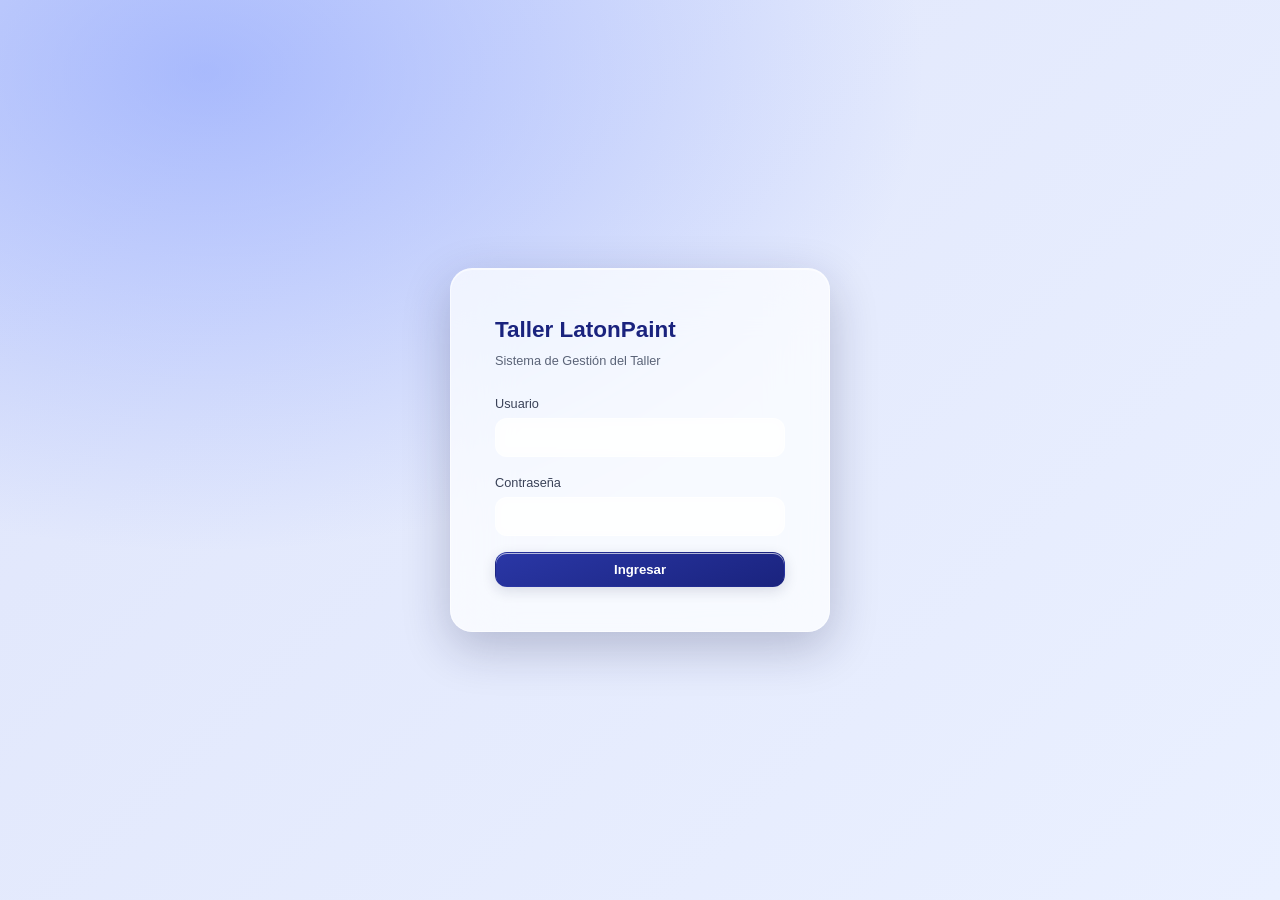
<file: frontend/index.html>
<!DOCTYPE html>
<html lang="es">
<head>
  <meta charset="UTF-8">
  <meta name="viewport" content="width=device-width, initial-scale=1.0">
  <meta name="description" content="Sistema de gestión operacional para taller de latonería y pintura automotriz. Interfaz Liquid Glass.">
  <meta name="theme-color" content="#1a237e">
  <title>Taller LatonPaint</title>
  <!-- Favicon emoji inline (sin assets externos) -->
  <link rel="icon" href="data:image/svg+xml,<svg xmlns='http://www.w3.org/2000/svg' viewBox='0 0 100 100'><text y='.9em' font-size='90'>🔧</text></svg>">
  <link rel="stylesheet" href="css/main.css">
  <link rel="stylesheet" href="css/components.css">
</head>
<body>

  <!-- Filtro SVG de refracción "liquid glass" (opcional, vía clase .glass-refract).
       feTurbulence genera ruido orgánico; feDisplacementMap desplaza los píxeles
       del backdrop para simular la distorsión real del vidrio líquido. -->
  <svg width="0" height="0" style="position:absolute" aria-hidden="true" focusable="false">
    <filter id="liquid-glass" x="-20%" y="-20%" width="140%" height="140%">
      <feTurbulence type="fractalNoise" baseFrequency="0.008 0.012" numOctaves="2" seed="7" result="noise"/>
      <feGaussianBlur in="noise" stdDeviation="1.2" result="softNoise"/>
      <feDisplacementMap in="SourceGraphic" in2="softNoise" scale="14"
                         xChannelSelector="R" yChannelSelector="G"/>
    </filter>
  </svg>

  <!-- Pantalla de Login -->
  <div id="login-screen">
    <div class="login-card">
      <h2>Taller LatonPaint</h2>
      <p>Sistema de Gestión del Taller</p>
      <form id="login-form">
        <div class="form-group">
          <label for="username">Usuario</label>
          <input class="form-control" id="username" type="text" autocomplete="username" required>
        </div>
        <div class="form-group">
          <label for="password">Contraseña</label>
          <input class="form-control" id="password" type="password" autocomplete="current-password" required>
        </div>
        <button type="submit" class="btn btn-primary" style="width:100%">Ingresar</button>
      </form>
    </div>
  </div>

  <!-- Layout principal (oculto hasta autenticarse) -->
  <div id="app" class="hidden">
    <aside id="sidebar">
      <div class="logo">
        <h2>🔧 LatonPaint</h2>
        <small>Gestión del Taller</small>
      </div>
      <nav>
        <a href="#/dashboard">📊 Dashboard</a>
        <a href="#/ordenes">📋 Órdenes</a>
        <a href="#/seguimiento">🚗 Seguimiento</a>
        <a href="#/clientes" id="nav-clientes">👤 Clientes</a>
        <a href="#/personal" id="nav-personal">👷 Personal</a>
        <a href="#/usuarios" id="nav-usuarios" class="hidden">👥 Usuarios</a>
      </nav>
      <div class="sidebar-footer">
        <span id="user-display"></span><br>
        <span id="user-perfil" class="text-muted" style="font-size:.72rem"></span><br>
        <a href="#" id="btn-logout" style="color:rgba(255,255,255,.6);font-size:.78rem">Cerrar sesión</a>
      </div>
    </aside>

    <div id="content">
      <header id="header">
        <h1 id="header-title">Dashboard</h1>
        <div class="user-info">
          <span id="header-user"></span>
        </div>
      </header>
      <main id="main"></main>
    </div>
  </div>

  <!-- Contenedor de notificaciones toast -->
  <div id="toast-container"></div>

  <script type="module">
    import { isAuthenticated, logout, getCurrentUser, setupLoginForm, PERFIL_LABEL } from './js/auth.js';
    import { initRouter, register } from './js/router.js';
    import { dashboard }   from './js/pages/dashboard.js';
    import { clientes }    from './js/pages/clientes.js';
    import { ordenes }     from './js/pages/ordenes.js';
    import { seguimiento } from './js/pages/seguimiento.js';
    import { personal }    from './js/pages/personal.js';
    import { usuarios }    from './js/pages/usuarios.js';

    // Registrar rutas
    register('#/dashboard',   dashboard);
    register('#/ordenes',     ordenes);
    register('#/seguimiento', seguimiento);
    register('#/clientes',    clientes);
    register('#/personal',    personal);
    register('#/usuarios',    usuarios);

    // Setup inicial
    setupLoginForm();

    // Gating del sidebar por perfil: todos ven Dashboard/Órdenes/Seguimiento; las
    // secciones de gestión (Clientes/Personal/Usuarios) son solo para administradores.
    function aplicarGating(user) {
      const esAdmin = !!user.is_admin;
      const soloAdmin = ['nav-clientes', 'nav-personal', 'nav-usuarios'];
      soloAdmin.forEach(id => {
        const el = document.getElementById(id);
        if (el) el.classList.toggle('hidden', !esAdmin);
      });
    }

    async function showApp() {
      document.getElementById('login-screen').classList.add('hidden');
      document.getElementById('app').classList.remove('hidden');
      try {
        const user = await getCurrentUser();
        document.getElementById('user-display').textContent = user.nombre_completo || user.username;
        document.getElementById('header-user').textContent = user.username;
        const perfilEl = document.getElementById('user-perfil');
        if (perfilEl) perfilEl.textContent = PERFIL_LABEL[user.perfil] || user.perfil || '';
        aplicarGating(user);
      } catch {}
    }

    function showLogin() {
      document.getElementById('login-screen').classList.remove('hidden');
      document.getElementById('app').classList.add('hidden');
    }

    document.getElementById('btn-logout').addEventListener('click', (e) => {
      e.preventDefault();
      logout();
      showLogin();
    });

    // Escuchar cambios de hash para mostrar/ocultar login
    window.addEventListener('hashchange', () => {
      if (isAuthenticated()) showApp();
      else showLogin();
    });

    // Iniciar
    if (isAuthenticated()) {
      showApp();
      initRouter();
    } else {
      showLogin();
      // Iniciar el router de todas formas para manejar el #/login
      initRouter();
    }

    // Manejar login exitoso
    document.addEventListener('login-success', () => {
      showApp();
      initRouter();
    });
  </script>
</body>
</html>
</file>
<file: frontend/css/main.css>
/* ╔══════════════════════════════════════════════════════════════════════════╗
   ║  Taller LatonPaint — Tema "Liquid Glass"                                  ║
   ║  Vidrio translúcido tipo Apple en CSS puro (sin frameworks).             ║
   ║  Principio rector: LEGIBILIDAD primero. El vidrio nunca tapa el texto.   ║
   ╚══════════════════════════════════════════════════════════════════════════╝ */

/* ── Variables ──────────────────────────────────────────────────────────── */
:root {
  /* Paleta base */
  --color-primary:    #1a237e;
  --color-primary-d:  #0d1b5e;
  --color-accent:     #1565c0;
  --color-bg:         #eef1f8;
  --color-surface:    #ffffff;
  --color-border:     #e0e0e0;
  --color-text:       #1a1f36;
  --color-muted:      #5b6478;

  --color-success:    #1f8a4c;
  --color-warning:    #e65100;
  --color-danger:     #c62828;
  --color-info:       #1565c0;

  /* ── Capa de vidrio (liquid glass) ─────────────────────────────────────── */
  --glass-bg:        rgba(255, 255, 255, 0.55);   /* superficie translúcida   */
  --glass-bg-strong: rgba(255, 255, 255, 0.72);   /* superficie más sólida    */
  --glass-bg-dark:   rgba(20, 27, 70, 0.45);       /* vidrio oscuro (sidebar)  */
  --glass-border:    rgba(255, 255, 255, 0.55);   /* borde de luz             */
  --glass-border-d:  rgba(255, 255, 255, 0.18);   /* borde de luz sobre oscuro*/
  --glass-blur:      18px;
  --glass-blur-lg:   28px;
  /* Brillo interior superior + sombra profunda suave = sensación de cristal  */
  --glass-hi:        inset 0 1px 0 rgba(255, 255, 255, 0.65);
  --glass-shadow:    0 8px 32px rgba(20, 27, 70, 0.16),
                     inset 0 1px 0 rgba(255, 255, 255, 0.55);
  --glass-shadow-lg: 0 16px 48px rgba(20, 27, 70, 0.24),
                     inset 0 1px 0 rgba(255, 255, 255, 0.6);

  --radius:    14px;
  --radius-lg: 22px;
  --shadow:    0 6px 24px rgba(20, 27, 70, 0.14);
  --shadow-sm: 0 2px 10px rgba(20, 27, 70, 0.10);

  --sidebar-width: 230px;
  --header-height: 60px;
}

/* ── Reset ──────────────────────────────────────────────────────────────── */
*, *::before, *::after { box-sizing: border-box; margin: 0; padding: 0; }
html { font-size: 15px; }
body {
  font-family: 'Segoe UI', -apple-system, BlinkMacSystemFont, Arial, sans-serif;
  color: var(--color-text);
  line-height: 1.5;
  min-height: 100vh;
  /* Fondo "aurora": mesh de gradientes que el vidrio refracta por encima */
  background:
    radial-gradient(1200px 800px at 8% 4%,  rgba(101, 132, 255, 0.45), transparent 60%),
    radial-gradient(1000px 700px at 92% 12%, rgba(21, 101, 192, 0.40), transparent 55%),
    radial-gradient(900px 900px  at 75% 92%, rgba(106, 27, 154, 0.32), transparent 55%),
    radial-gradient(800px 700px  at 12% 88%, rgba(31, 138, 76, 0.28),  transparent 55%),
    linear-gradient(135deg, #dfe5fb 0%, #eaf0ff 50%, #e6ecfb 100%);
  background-attachment: fixed;
  background-size: 200% 200%;
  animation: auroraShift 28s ease-in-out infinite alternate;
}
@keyframes auroraShift {
  0%   { background-position: 0% 0%,   100% 0%,   75% 100%, 0% 100%, 0% 0%; }
  100% { background-position: 12% 8%, 88% 10%,   68% 88%, 8% 92%, 100% 100%; }
}

a { color: var(--color-accent); text-decoration: none; }
a:hover { text-decoration: underline; }
button { cursor: pointer; font-family: inherit; font-size: inherit; }
input, select, textarea { font-family: inherit; font-size: inherit; }

/* Foco accesible visible y consistente en toda la app */
:focus-visible {
  outline: 2px solid var(--color-accent);
  outline-offset: 2px;
  border-radius: 6px;
}

/* ── Layout principal ───────────────────────────────────────────────────── */
#app { display: flex; height: 100vh; overflow: hidden; padding: 12px; gap: 12px; }

/* Sidebar — vidrio oscuro */
#sidebar {
  width: var(--sidebar-width);
  background: linear-gradient(160deg, rgba(26, 35, 126, 0.78), rgba(13, 27, 94, 0.62));
  -webkit-backdrop-filter: blur(var(--glass-blur-lg)) saturate(160%);
  backdrop-filter: blur(var(--glass-blur-lg)) saturate(160%);
  border: 1px solid var(--glass-border-d);
  border-radius: var(--radius-lg);
  box-shadow: var(--glass-shadow-lg);
  color: #fff;
  display: flex;
  flex-direction: column;
  flex-shrink: 0;
  overflow-y: auto;
}
#sidebar .logo {
  padding: 22px 18px 16px;
  border-bottom: 1px solid rgba(255,255,255,.14);
}
#sidebar .logo h2 { font-size: 1.05rem; letter-spacing: .5px; }
#sidebar .logo small { font-size: .72rem; opacity: .75; }
#sidebar nav { flex: 1; padding: 14px 10px; }
#sidebar nav a {
  display: flex;
  align-items: center;
  gap: 10px;
  padding: 11px 14px;
  margin-bottom: 4px;
  border-radius: 12px;
  color: rgba(255,255,255,.85);
  font-size: .88rem;
  border: 1px solid transparent;
  transition: background .18s, border-color .18s, transform .18s;
}
#sidebar nav a:hover, #sidebar nav a.active {
  background: rgba(255,255,255,.16);
  border-color: rgba(255,255,255,.28);
  box-shadow: var(--glass-hi);
  color: #fff;
  text-decoration: none;
}
#sidebar nav a:hover { transform: translateX(2px); }
#sidebar .sidebar-footer {
  padding: 14px 18px;
  border-top: 1px solid rgba(255,255,255,.14);
  font-size: .78rem;
  opacity: .65;
}

/* Área de contenido — tarjeta de vidrio clara */
#content {
  flex: 1;
  display: flex;
  flex-direction: column;
  overflow: hidden;
  background: var(--glass-bg);
  -webkit-backdrop-filter: blur(var(--glass-blur)) saturate(140%);
  backdrop-filter: blur(var(--glass-blur)) saturate(140%);
  border: 1px solid var(--glass-border);
  border-radius: var(--radius-lg);
  box-shadow: var(--glass-shadow);
}

/* Header — vidrio translúcido */
#header {
  height: var(--header-height);
  background: linear-gradient(180deg, rgba(255,255,255,.55), rgba(255,255,255,.30));
  -webkit-backdrop-filter: blur(var(--glass-blur)) saturate(150%);
  backdrop-filter: blur(var(--glass-blur)) saturate(150%);
  border-bottom: 1px solid var(--glass-border);
  display: flex;
  align-items: center;
  justify-content: space-between;
  padding: 0 26px;
  flex-shrink: 0;
  border-radius: var(--radius-lg) var(--radius-lg) 0 0;
}
#header h1 { font-size: 1.08rem; font-weight: 600; }
#header .user-info {
  display: flex;
  align-items: center;
  gap: 12px;
  font-size: .85rem;
  color: var(--color-muted);
}

/* Main */
#main {
  flex: 1;
  overflow-y: auto;
  padding: 26px;
}

/* ── Pantalla de login — vidrio sobre aurora ────────────────────────────── */
#login-screen {
  position: fixed;
  inset: 0;
  display: flex;
  align-items: center;
  justify-content: center;
  z-index: 100;
}
.login-card {
  background: var(--glass-bg-strong);
  -webkit-backdrop-filter: blur(var(--glass-blur-lg)) saturate(160%);
  backdrop-filter: blur(var(--glass-blur-lg)) saturate(160%);
  border: 1px solid var(--glass-border);
  border-radius: var(--radius-lg);
  padding: 44px;
  width: 380px;
  max-width: 92vw;
  box-shadow: var(--glass-shadow-lg);
  animation: glassIn .4s ease;
}
.login-card h2 { color: var(--color-primary); margin-bottom: 4px; }
.login-card p { color: var(--color-muted); font-size: .85rem; margin-bottom: 24px; }

@keyframes glassIn {
  from { opacity: 0; transform: translateY(12px) scale(.98); }
  to   { opacity: 1; transform: none; }
}

/* ── Utilidades ─────────────────────────────────────────────────────────── */
.hidden { display: none !important; }
.text-muted { color: var(--color-muted); }
.text-right { text-align: right; }
.mt-1 { margin-top: 8px; }
.mt-2 { margin-top: 16px; }
.mt-3 { margin-top: 24px; }
.mb-1 { margin-bottom: 8px; }
.mb-2 { margin-bottom: 16px; }
.flex { display: flex; }
.gap-2 { gap: 16px; }
.justify-between { justify-content: space-between; }
.align-center { align-items: center; }

/* ── Accesibilidad: respetar reduced-motion ─────────────────────────────── */
@media (prefers-reduced-motion: reduce) {
  *, *::before, *::after {
    animation-duration: .001ms !important;
    animation-iteration-count: 1 !important;
    transition-duration: .001ms !important;
  }
  body { animation: none; }
}

/* ── Responsive ─────────────────────────────────────────────────────────── */
@media (max-width: 760px) {
  #app { flex-direction: column; padding: 8px; height: auto; min-height: 100vh; }
  #sidebar { width: auto; flex-direction: row; flex-wrap: wrap; }
  #sidebar nav { display: flex; flex-wrap: wrap; }
}
</file>
<file: frontend/css/components.css>
/* ╔══════════════════════════════════════════════════════════════════════════╗
   ║  Componentes — Tema "Liquid Glass"                                        ║
   ╚══════════════════════════════════════════════════════════════════════════╝ */

/* ── Formularios ────────────────────────────────────────────────────────── */
.form-group { margin-bottom: 16px; }
.form-group label { display: block; font-size: .85rem; font-weight: 500; margin-bottom: 5px; color: #3a4258; }
.form-control {
  width: 100%;
  padding: 10px 13px;
  border: 1px solid rgba(255,255,255,.6);
  border-radius: 12px;
  background: rgba(255,255,255,.6);
  -webkit-backdrop-filter: blur(6px);
  backdrop-filter: blur(6px);
  color: var(--color-text);
  transition: border-color .18s, box-shadow .18s, background .18s;
}
.form-control::placeholder { color: #8a93a8; }
.form-control:focus {
  outline: none;
  background: rgba(255,255,255,.85);
  border-color: var(--color-accent);
  box-shadow: 0 0 0 3px rgba(21,101,192,.22);
}
.form-control.is-error { border-color: var(--color-danger); }
.form-error { font-size: .78rem; color: var(--color-danger); margin-top: 3px; }

/* ── Botones ────────────────────────────────────────────────────────────── */
.btn {
  display: inline-flex;
  align-items: center;
  justify-content: center;
  gap: 6px;
  padding: 9px 20px;
  border-radius: 12px;
  border: 1px solid transparent;
  font-size: .88rem;
  font-weight: 600;
  box-shadow: var(--glass-hi), 0 4px 14px rgba(20,27,70,.14);
  transition: transform .15s, box-shadow .18s, background .18s, opacity .15s;
}
.btn:hover:not(:disabled) { transform: translateY(-1px); box-shadow: var(--glass-hi), 0 8px 22px rgba(20,27,70,.22); }
.btn:active:not(:disabled) { transform: translateY(0); }
.btn:disabled { opacity: .5; cursor: not-allowed; box-shadow: none; }
.btn-primary { background: linear-gradient(160deg, #2a37a6, var(--color-primary)); color: #fff; }
.btn-primary:hover:not(:disabled) { background: linear-gradient(160deg, #1f2b8f, var(--color-primary-d)); }
.btn-accent  { background: linear-gradient(160deg, #1e74d6, var(--color-accent)); color: #fff; }
.btn-accent:hover:not(:disabled) { background: linear-gradient(160deg, #155fae, #0d47a1); }
.btn-success { background: linear-gradient(160deg, #25a05a, var(--color-success)); color: #fff; }
.btn-success:hover:not(:disabled) { background: linear-gradient(160deg, #1b7d44, #1b5e20); }
.btn-danger  { background: linear-gradient(160deg, #d83a3a, var(--color-danger)); color: #fff; }
.btn-danger:hover:not(:disabled) { background: linear-gradient(160deg, #b71c1c, #9e1414); }
.btn-outline {
  background: rgba(255,255,255,.45);
  -webkit-backdrop-filter: blur(6px);
  backdrop-filter: blur(6px);
  border: 1px solid var(--glass-border);
  color: var(--color-text);
}
.btn-outline:hover:not(:disabled) { background: rgba(255,255,255,.7); }
.btn-sm { padding: 6px 13px; font-size: .80rem; }
.btn-icon { padding: 7px; border-radius: 50%; }

/* ── Cards (vidrio) ─────────────────────────────────────────────────────── */
.card {
  background: var(--glass-bg);
  -webkit-backdrop-filter: blur(var(--glass-blur)) saturate(140%);
  backdrop-filter: blur(var(--glass-blur)) saturate(140%);
  border-radius: var(--radius);
  box-shadow: var(--glass-shadow);
  padding: 22px;
  border: 1px solid var(--glass-border);
}
.card-header {
  display: flex;
  justify-content: space-between;
  align-items: center;
  margin-bottom: 16px;
}
.card-header h3 { font-size: .95rem; font-weight: 600; }
.card-title { font-size: 1.1rem; font-weight: 700; color: var(--color-primary); }

/* Stat cards del dashboard */
.stat-card {
  background: var(--glass-bg);
  -webkit-backdrop-filter: blur(var(--glass-blur)) saturate(150%);
  backdrop-filter: blur(var(--glass-blur)) saturate(150%);
  border-radius: var(--radius);
  padding: 22px 26px;
  border: 1px solid var(--glass-border);
  box-shadow: var(--glass-shadow);
  transition: transform .2s, box-shadow .2s;
}
.stat-card:hover { transform: translateY(-3px); box-shadow: var(--glass-shadow-lg); }
.stat-card .stat-label { font-size: .78rem; text-transform: uppercase; letter-spacing: .4px; color: var(--color-muted); margin-bottom: 6px; }
.stat-card .stat-value { font-size: 2.1rem; font-weight: 700; color: var(--color-primary); }

/* ── Tablas ─────────────────────────────────────────────────────────────── */
.table-wrapper {
  overflow-x: auto;
  background: var(--glass-bg);
  -webkit-backdrop-filter: blur(var(--glass-blur)) saturate(140%);
  backdrop-filter: blur(var(--glass-blur)) saturate(140%);
  border: 1px solid var(--glass-border);
  border-radius: var(--radius);
  box-shadow: var(--glass-shadow);
}
table.data-table { width: 100%; border-collapse: collapse; font-size: .88rem; }
table.data-table thead th {
  background: rgba(255,255,255,.4);
  -webkit-backdrop-filter: blur(8px);
  backdrop-filter: blur(8px);
  padding: 12px 14px;
  text-align: left;
  font-weight: 600;
  color: #2f374d;
  border-bottom: 1px solid var(--glass-border);
  white-space: nowrap;
  position: sticky;
  top: 0;
}
table.data-table tbody td { padding: 11px 14px; border-bottom: 1px solid rgba(20,27,70,.08); }
table.data-table tbody tr { transition: background .15s; }
table.data-table tbody tr:hover { background: rgba(255,255,255,.45); }
table.data-table tbody tr:last-child td { border-bottom: none; }

/* ── Badges de estado ───────────────────────────────────────────────────── */
.badge {
  display: inline-block;
  padding: 3px 11px;
  border-radius: 20px;
  font-size: .72rem;
  font-weight: 600;
  text-transform: uppercase;
  letter-spacing: .4px;
  border: 1px solid rgba(255,255,255,.5);
}
.badge-PERITAJE   { background: #e3f2fd; color: #1565c0; }
.badge-COTIZACION { background: #fff3e0; color: #e65100; }
.badge-APROBACION { background: #f3e5f5; color: #6a1b9a; }
.badge-EN_PROCESO { background: #e8f5e9; color: #2e7d32; }
.badge-ENTREGADO  { background: #e0e0e0; color: #424242; }
.badge-CANCELADO  { background: #ffebee; color: #c62828; }
.badge-PENDIENTE  { background: #fff3e0; color: #e65100; }
.badge-PARCIAL    { background: #e3f2fd; color: #1565c0; }
.badge-PAGADA     { background: #e8f5e9; color: #2e7d32; }

/* ── Kanban ─────────────────────────────────────────────────────────────── */
.kanban-board { display: grid; grid-template-columns: repeat(3, 1fr); gap: 16px; min-height: 500px; }
.kanban-col {
  background: rgba(255,255,255,.32);
  -webkit-backdrop-filter: blur(var(--glass-blur)) saturate(140%);
  backdrop-filter: blur(var(--glass-blur)) saturate(140%);
  border: 1px solid var(--glass-border);
  border-radius: var(--radius);
  box-shadow: var(--glass-shadow);
  padding: 14px;
}
.kanban-col-header {
  font-weight: 600;
  font-size: .85rem;
  text-transform: uppercase;
  letter-spacing: .5px;
  color: #3a4258;
  margin-bottom: 12px;
  display: flex;
  justify-content: space-between;
  align-items: center;
}
.kanban-col-header .count {
  background: rgba(255,255,255,.6);
  border: 1px solid var(--glass-border);
  border-radius: 20px;
  padding: 1px 9px;
  font-size: .75rem;
}
.kanban-card {
  background: var(--glass-bg-strong);
  -webkit-backdrop-filter: blur(10px);
  backdrop-filter: blur(10px);
  border: 1px solid var(--glass-border);
  border-radius: 12px;
  padding: 13px 15px;
  margin-bottom: 10px;
  box-shadow: var(--glass-hi), 0 4px 14px rgba(20,27,70,.12);
  border-left: 3px solid var(--color-primary);
  cursor: pointer;
  transition: box-shadow .18s, transform .18s;
}
.kanban-card:hover { box-shadow: var(--glass-shadow-lg); transform: translateY(-2px); }
.kanban-card .placa { font-weight: 700; font-size: .95rem; }
.kanban-card .cliente { font-size: .80rem; color: var(--color-muted); margin-top: 2px; }
.kanban-card .info { font-size: .78rem; color: #7c8496; margin-top: 6px; }

/* ── Barra de búsqueda ──────────────────────────────────────────────────── */
.search-bar {
  display: flex;
  gap: 10px;
  margin-bottom: 16px;
  align-items: center;
}
.search-bar .form-control { max-width: 320px; }

/* ── Tabs ───────────────────────────────────────────────────────────────── */
.tabs { display: flex; gap: 0; border-bottom: 1px solid var(--glass-border); margin-bottom: 20px; }
.tab-btn {
  padding: 10px 20px;
  border: none;
  background: none;
  color: var(--color-muted);
  font-size: .88rem;
  border-bottom: 2px solid transparent;
  margin-bottom: -1px;
  transition: color .15s, border-color .15s;
}
.tab-btn:hover { color: var(--color-text); }
.tab-btn.active { color: var(--color-primary); border-bottom-color: var(--color-primary); font-weight: 600; }
.tab-panel { display: none; }
.tab-panel.active { display: block; animation: fadeUp .25s ease; }

/* ── Modal (vidrio) ─────────────────────────────────────────────────────── */
.modal-overlay {
  position: fixed;
  inset: 0;
  background: rgba(20,27,70,.35);
  -webkit-backdrop-filter: blur(4px);
  backdrop-filter: blur(4px);
  display: flex;
  align-items: center;
  justify-content: center;
  z-index: 50;
}
.modal {
  background: var(--glass-bg-strong);
  -webkit-backdrop-filter: blur(var(--glass-blur-lg)) saturate(160%);
  backdrop-filter: blur(var(--glass-blur-lg)) saturate(160%);
  border: 1px solid var(--glass-border);
  border-radius: var(--radius-lg);
  width: 520px;
  max-width: 95vw;
  max-height: 90vh;
  overflow-y: auto;
  box-shadow: var(--glass-shadow-lg);
  animation: glassIn .28s ease;
}
.modal-header {
  padding: 18px 22px;
  border-bottom: 1px solid var(--glass-border);
  display: flex;
  justify-content: space-between;
  align-items: center;
}
.modal-header h3 { font-size: 1rem; }
.modal-body { padding: 22px; }
.modal-footer { padding: 16px 22px; border-top: 1px solid var(--glass-border); display: flex; gap: 10px; justify-content: flex-end; }

/* ── Toast (vidrio) ─────────────────────────────────────────────────────── */
#toast-container { position: fixed; bottom: 24px; right: 24px; display: flex; flex-direction: column; gap: 10px; z-index: 200; }
.toast {
  padding: 13px 19px;
  border-radius: 12px;
  color: #fff;
  font-size: .88rem;
  border: 1px solid rgba(255,255,255,.28);
  box-shadow: var(--glass-hi), 0 10px 30px rgba(20,27,70,.28);
  -webkit-backdrop-filter: blur(10px) saturate(150%);
  backdrop-filter: blur(10px) saturate(150%);
  animation: slideIn .25s ease;
  min-width: 240px;
}
.toast-success { background: rgba(31,138,76,.88); }
.toast-error   { background: rgba(198,40,40,.88); }
.toast-info    { background: rgba(21,101,192,.88); }
@keyframes slideIn { from { transform: translateX(100%); opacity: 0; } to { transform: none; opacity: 1; } }
@keyframes fadeUp  { from { transform: translateY(8px); opacity: 0; } to { transform: none; opacity: 1; } }

/* ── Grid de métricas ───────────────────────────────────────────────────── */
.stats-grid { display: grid; grid-template-columns: repeat(auto-fit, minmax(170px, 1fr)); gap: 16px; margin-bottom: 24px; }

/* ── Totales de cotización ──────────────────────────────────────────────── */
.totales-box {
  background: rgba(255,255,255,.42);
  -webkit-backdrop-filter: blur(10px);
  backdrop-filter: blur(10px);
  border: 1px solid var(--glass-border);
  border-radius: var(--radius);
  padding: 18px 22px;
  max-width: 360px;
  margin-left: auto;
  margin-top: 12px;
  box-shadow: var(--glass-shadow);
}
.totales-box .total-row { display: flex; justify-content: space-between; padding: 4px 0; font-size: .88rem; }
.totales-box .total-final { font-weight: 700; font-size: 1rem; border-top: 1px solid var(--glass-border); padding-top: 8px; margin-top: 4px; }

/* ── Wizard pasos ───────────────────────────────────────────────────────── */
.wizard-steps { display: flex; gap: 0; margin-bottom: 28px; }
.wizard-step {
  flex: 1;
  text-align: center;
  padding: 10px 4px;
  font-size: .82rem;
  color: var(--color-muted);
  border-bottom: 3px solid var(--glass-border);
  position: relative;
}
.wizard-step.active { color: var(--color-primary); border-bottom-color: var(--color-primary); font-weight: 600; }
.wizard-step.done   { color: var(--color-success); border-bottom-color: var(--color-success); }

/* ── Estados de carga (skeleton glass) ──────────────────────────────────── */
.skeleton {
  position: relative;
  overflow: hidden;
  background: rgba(255,255,255,.35);
  border-radius: 10px;
}
.skeleton::after {
  content: "";
  position: absolute;
  inset: 0;
  transform: translateX(-100%);
  background: linear-gradient(90deg, transparent, rgba(255,255,255,.6), transparent);
  animation: shimmer 1.3s infinite;
}
.skeleton-row { height: 44px; margin-bottom: 8px; }
@keyframes shimmer { 100% { transform: translateX(100%); } }

.loading-state {
  display: flex;
  flex-direction: column;
  align-items: center;
  gap: 12px;
  padding: 48px 20px;
  color: var(--color-muted);
  font-size: .9rem;
}
.spinner {
  width: 34px;
  height: 34px;
  border-radius: 50%;
  border: 3px solid rgba(26,35,126,.18);
  border-top-color: var(--color-primary);
  animation: spin .8s linear infinite;
}
@keyframes spin { to { transform: rotate(360deg); } }

/* Estado vacío */
.empty-state {
  text-align: center;
  padding: 48px 20px;
  color: var(--color-muted);
}
.empty-state .empty-icon { font-size: 2.4rem; opacity: .5; margin-bottom: 8px; }

/* ── Toolbar (búsqueda + filtros) ───────────────────────────────────────── */
.toolbar {
  display: flex;
  flex-wrap: wrap;
  gap: 12px;
  align-items: center;
  justify-content: space-between;
}
.toolbar .search-bar { flex: 1; min-width: 220px; margin: 0; }
.flex-wrap { flex-wrap: wrap; }

/* ── Control segmentado (Activos / Inactivos) ───────────────────────────── */
.segmented {
  display: inline-flex;
  background: var(--glass-bg);
  -webkit-backdrop-filter: blur(8px);
  backdrop-filter: blur(8px);
  border: 1px solid var(--glass-border);
  border-radius: 999px;
  padding: 3px;
  gap: 2px;
}
.seg-btn {
  border: none;
  background: transparent;
  color: var(--color-muted);
  padding: 7px 16px;
  border-radius: 999px;
  font-size: .84rem;
  font-weight: 600;
  cursor: pointer;
  transition: background .2s, color .2s;
}
.seg-btn:hover { color: var(--color-primary); }
.seg-btn.active {
  background: var(--color-primary);
  color: #fff;
  box-shadow: 0 2px 8px rgba(26,35,126,.3);
}
.seg-btn:focus-visible { outline: 2px solid var(--color-accent); outline-offset: 2px; }

/* ── Visor de PDF a pantalla completa ───────────────────────────────────── */
.pdf-viewer-overlay {
  position: fixed;
  inset: 0;
  background: rgba(20,27,70,.55);
  -webkit-backdrop-filter: blur(6px);
  backdrop-filter: blur(6px);
  display: flex;
  align-items: center;
  justify-content: center;
  z-index: 60; /* por encima del modal normal (50) */
  padding: 2vh 2vw;
}
.pdf-viewer {
  display: flex;
  flex-direction: column;
  width: min(960px, 96vw);
  height: 96vh;
  background: var(--glass-bg-strong);
  border: 1px solid var(--glass-border);
  border-radius: var(--radius-lg);
  overflow: hidden;
  box-shadow: var(--glass-shadow-lg);
  animation: glassIn .28s ease;
}
.pdf-viewer-bar {
  display: flex;
  align-items: center;
  justify-content: space-between;
  gap: 12px;
  padding: 12px 16px;
  border-bottom: 1px solid var(--glass-border);
  -webkit-backdrop-filter: blur(10px);
  backdrop-filter: blur(10px);
}
.pdf-viewer-title { font-weight: 700; font-size: .95rem; color: var(--color-primary); }
.pdf-viewer-actions { display: flex; gap: 8px; flex-wrap: wrap; }
.pdf-viewer-frame { flex: 1; width: 100%; border: 0; background: #525659; }

/* ── Diagrama interactivo del vehículo (SVG de zonas) ───────────────────── */
.car-diagram {
  background: var(--glass-bg);
  -webkit-backdrop-filter: blur(var(--glass-blur)) saturate(140%);
  backdrop-filter: blur(var(--glass-blur)) saturate(140%);
  border: 1px solid var(--glass-border);
  border-radius: var(--radius);
  padding: 12px;
  box-shadow: var(--glass-shadow);
  max-width: 420px;   /* compacto y centrado; proporción apaisada (~520x300) */
  margin: 0 auto;
}
.car-diagram svg { width: 100%; height: auto; display: block; }
.car-zone {
  fill: rgba(255,255,255,.30);
  stroke: var(--color-primary);
  stroke-width: 1.4;
  cursor: pointer;
  transition: fill .15s ease, stroke-width .15s ease;
}
.car-zone:hover { fill: rgba(21,101,192,.28); }
.car-zone:focus-visible { outline: none; stroke: var(--color-accent); stroke-width: 2.6; }
.car-zone.selected { fill: rgba(21,101,192,.42); stroke: var(--color-accent); stroke-width: 2.4; }
.car-zone.damaged  { fill: rgba(198,40,40,.40);  stroke: var(--color-danger); stroke-width: 2; }
.car-zone.damaged.selected { fill: rgba(198,40,40,.6); }
.car-diagram.readonly .car-zone { cursor: default; }
.car-zone-label {
  font-size: 9px;
  fill: var(--color-text);
  pointer-events: none;
  text-anchor: middle;
  dominant-baseline: middle;
  font-weight: 600;
}
.car-diagram-caption {
  margin-top: 8px;
  font-size: .8rem;
  color: var(--color-muted);
  text-align: center;
}
.car-legend { display: flex; gap: 16px; justify-content: center; margin-top: 6px; font-size: .78rem; color: var(--color-muted); }
.car-legend span { display: inline-flex; align-items: center; gap: 5px; }
.car-legend i { width: 12px; height: 12px; border-radius: 3px; display: inline-block; }
.car-legend .lg-sel { background: rgba(21,101,192,.42); border: 1px solid var(--color-accent); }
.car-legend .lg-dmg { background: rgba(198,40,40,.40); border: 1px solid var(--color-danger); }

/* ── Mapa de daños en dos columnas (diagrama + panel de zonas) ──────────────
   El diagrama es flexible; el panel toma el ancho restante. Colapsa a 1 columna. */
.damage-map-layout {
  display: grid;
  grid-template-columns: minmax(0, 440px) 1fr;
  gap: 18px;
  align-items: start;
}
.damage-map-layout .car-diagram { margin: 0; }   /* dentro del grid no se centra */
.damage-map-side {
  background: var(--glass-bg);
  -webkit-backdrop-filter: blur(var(--glass-blur)) saturate(140%);
  backdrop-filter: blur(var(--glass-blur)) saturate(140%);
  border: 1px solid var(--glass-border);
  border-radius: var(--radius);
  box-shadow: var(--glass-shadow);
  padding: 14px 16px;
}
.damage-side-title {
  font-size: .92rem;
  font-weight: 600;
  color: #3a4258;
  margin-bottom: 12px;
}
.damage-list { list-style: none; margin: 0; padding: 0; display: flex; flex-direction: column; gap: 10px; }
.damage-list-item {
  display: flex;
  align-items: flex-start;
  gap: 9px;
  font-size: .88rem;
  line-height: 1.35;
}
.damage-dot {
  flex: 0 0 auto;
  width: 10px;
  height: 10px;
  margin-top: 5px;
  border-radius: 50%;
  background: rgba(198,40,40,.55);
  border: 1px solid var(--color-danger);
}
.damage-detail { display: block; font-size: .8rem; color: var(--color-muted); margin-top: 1px; }

@media (max-width: 760px) {
  .damage-map-layout { grid-template-columns: 1fr; }
  .damage-map-layout .car-diagram { margin: 0 auto; }
}
</file>
